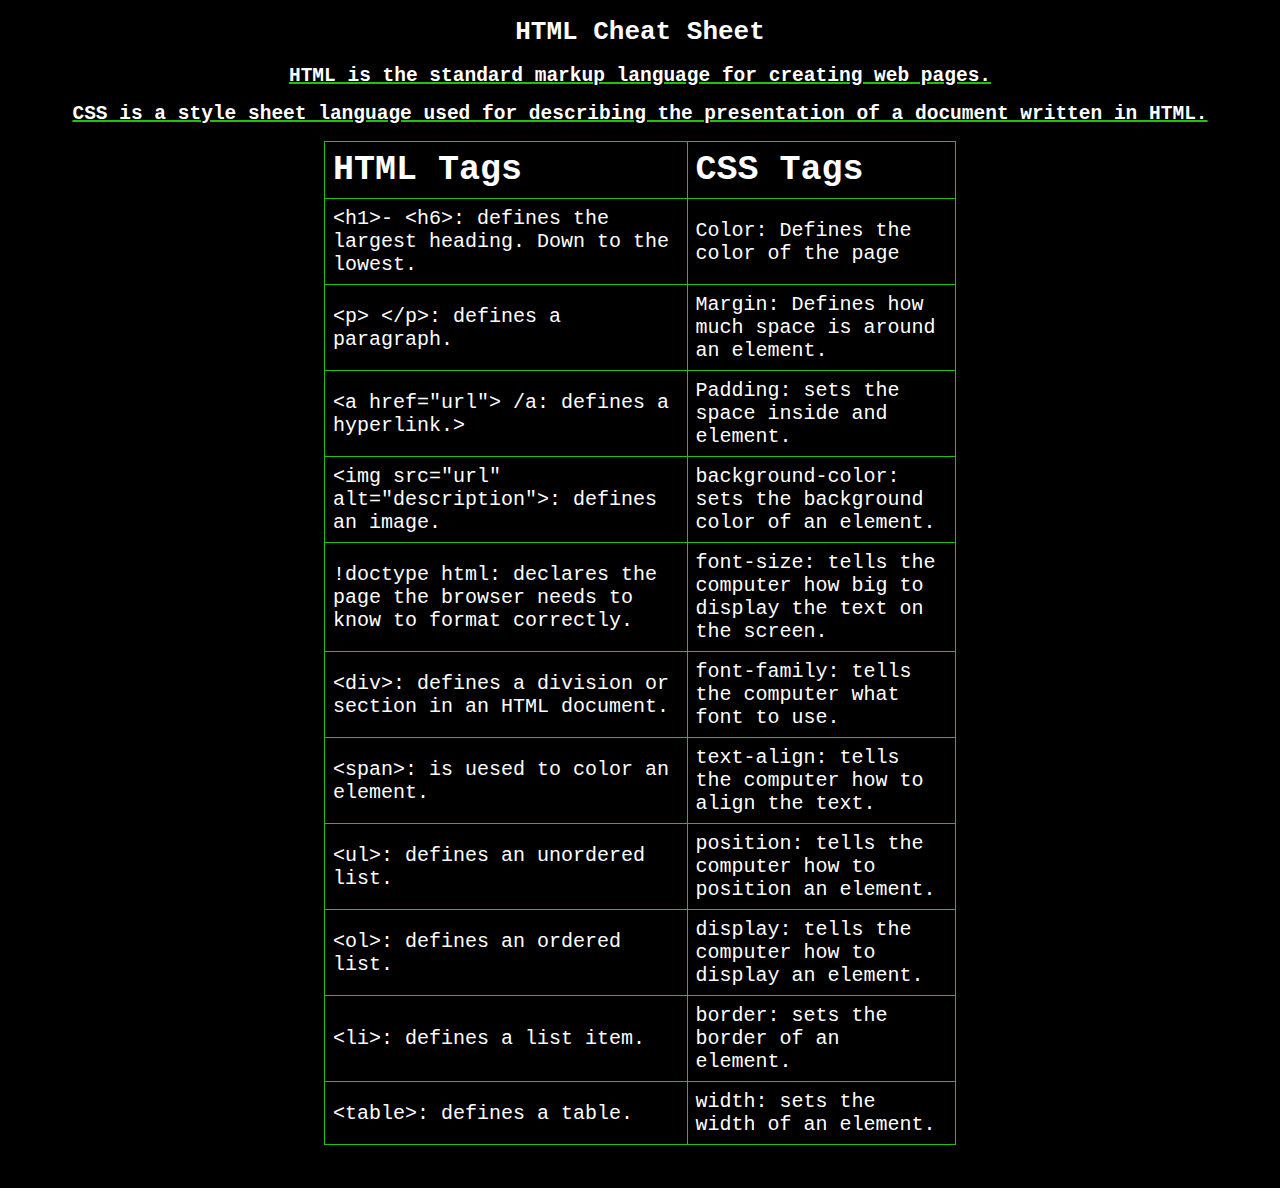
<file: Cheat-Sheat-For-HTML-CSS/index.html>
<!DOCTYPE html>
<html>
<html lang="en">
    <head>
    <link rel="stylesheet" href="resources/style.css">
      <title>Html cheat sheat</title>
    </head>
        <!-- Start of the body -->
        <body>
          <div class="top-section">
              <h1>HTML Cheat Sheet</h1>
              <h2>HTML is the standard markup language for creating web pages.</h2>
                <h2>CSS is a style sheet language used for describing the presentation of a document written in HTML.</h2>
          </div>     
                 <table>
                     <!-- beginning of the table -->
                     <thead>
                    <tr>
                         <th>HTML Tags</th>
                         <th>CSS Tags</th>
                     </tr>
                   
                </thead>
                <tbody class="table-body"><!-- beginning of the body of the table -->
                    <tr>
                        <td> &lt;h1&gt;- &lt;h6&gt;: defines the largest heading. Down to the lowest.</td>
                        <td> Color: Defines the color of the page</td>
                    </tr>
                    <tr>
                        <td> &lt;p&gt; &lt;/p&gt;: defines a paragraph.</td>
                        <td> Margin: Defines how much space is around an element.</td>
                    </tr>
                    <tr>
                        <td> &lt;a href="url"> /a: defines a hyperlink.&gt;</td>
                        <td> Padding: sets the space inside and element.</td>
                    </tr>
                    <tr>
                        <td> &lt;img src="url" alt="description"&gt;: defines an image.</td>
                        <td> background-color: sets the background color of an element.</td>
                   </tr>
                   <tr>
                          <td> !doctype html: declares the page the browser needs to know to format correctly.</td>
                          <td> font-size: tells the computer how big to display the text on the screen.</td>
                   </tr>
                     <tr>
                          <td> &lt;div&gt;: defines a division or section in an HTML document.</td>
                          <td> font-family: tells the computer what font to use.</td>
                     </tr>
                     <tr>
                            <td> &lt;span&gt;: is uesed to color an element.</td>
                            <td> text-align: tells the computer how to align the text.</td>

                     </tr>
                     <tr>
                            <td> &lt;ul&gt;: defines an unordered list.</td>
                            <td> position: tells the computer how to position an element.</td>

                     </tr>
                     <tr>
                            <td> &lt;ol&gt;: defines an ordered list.</td>
                            <td> display: tells the computer how to display an element.</td>
                     </tr>
                     <tr>
                            <td> &lt;li&gt;: defines a list item.</td>
                            <td> border: sets the border of an element.</td>
                     </tr>
                     <tr>
                            <td> &lt;table&gt;: defines a table.</td>
                            <td> width: sets the width of an element.</td>
                     </tr>
                </tbody><!-- end of the body of the table -->

                      
             </table>


        </body>
   
</html> <!--end of html -->
</file>
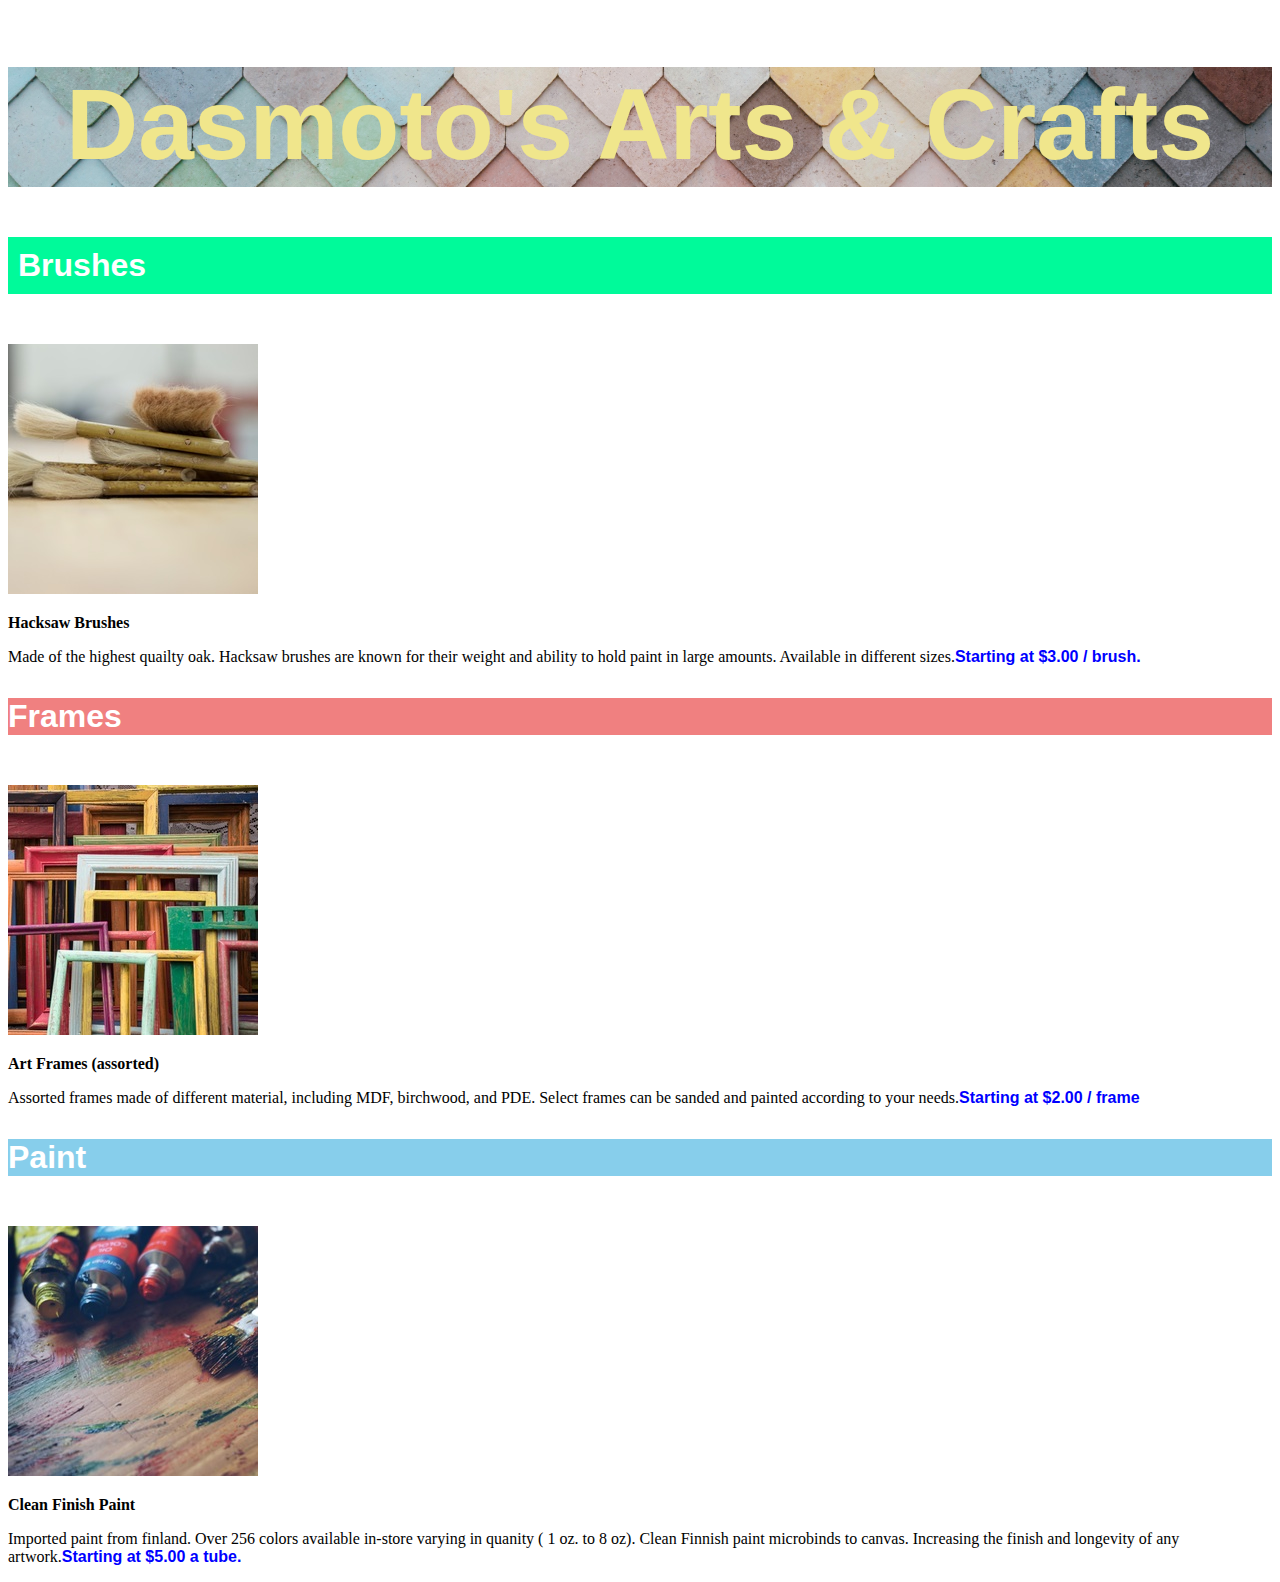
<file: Dasmoto's Arts & Crafts/index.html>
<!DOCTYPE html>
<html>
  <title>Dasmoto's Arts & Crafts</title>
<head>
  <link rel="stylesheet" type="text/css" href="resources/css/style.css">
      <body></body><div class="top-section"> <!--This is the top section of the page-->
        <H1>Dasmoto's Arts & Crafts</H1>
     </div>
         <p class="Brushes">Brushes</p> <!-- brush section; image and definition-->
           <img src="resources/images/Hacksaw.jpeg" alt="Make up brushes">
             <p><strong>Hacksaw Brushes</strong></p>
                <p>Made of the highest quailty oak. Hacksaw brushes are known for their weight and ability to hold paint in large amounts. Available in different sizes.<span class="Highlight">Starting at $3.00 / brush.</span></p>
         <p class="Frames">Frames</p> <!-- Frome section; image and definition-->
           <img src="resources/images/frames.jpeg" alt="Frames">
             <p><strong>Art Frames (assorted)</strong></p>
                <p>Assorted frames made of different material, including MDF, birchwood, and PDE. Select frames can be sanded and painted according to your needs.<span class="Highlight">Starting at $2.00 / frame</span></p>
         <p class="Paint">Paint</p> <!-- Paint section; image and definition-->
           <img src="resources/images/finnish.jpeg" alt="Paint">
             <p><strong>Clean Finish Paint</strong></p>
                <p>Imported paint from finland. Over 256 colors available in-store varying in quanity ( 1 oz. to 8 oz). Clean Finnish paint microbinds to canvas. Increasing the finish and longevity of any artwork.<span class="Highlight">Starting at $5.00 a tube.</span></p>
     </body> <!--end of body section-->
</head>
<!--end of head section-->

</html>
 <!--end of html document-->
</file>
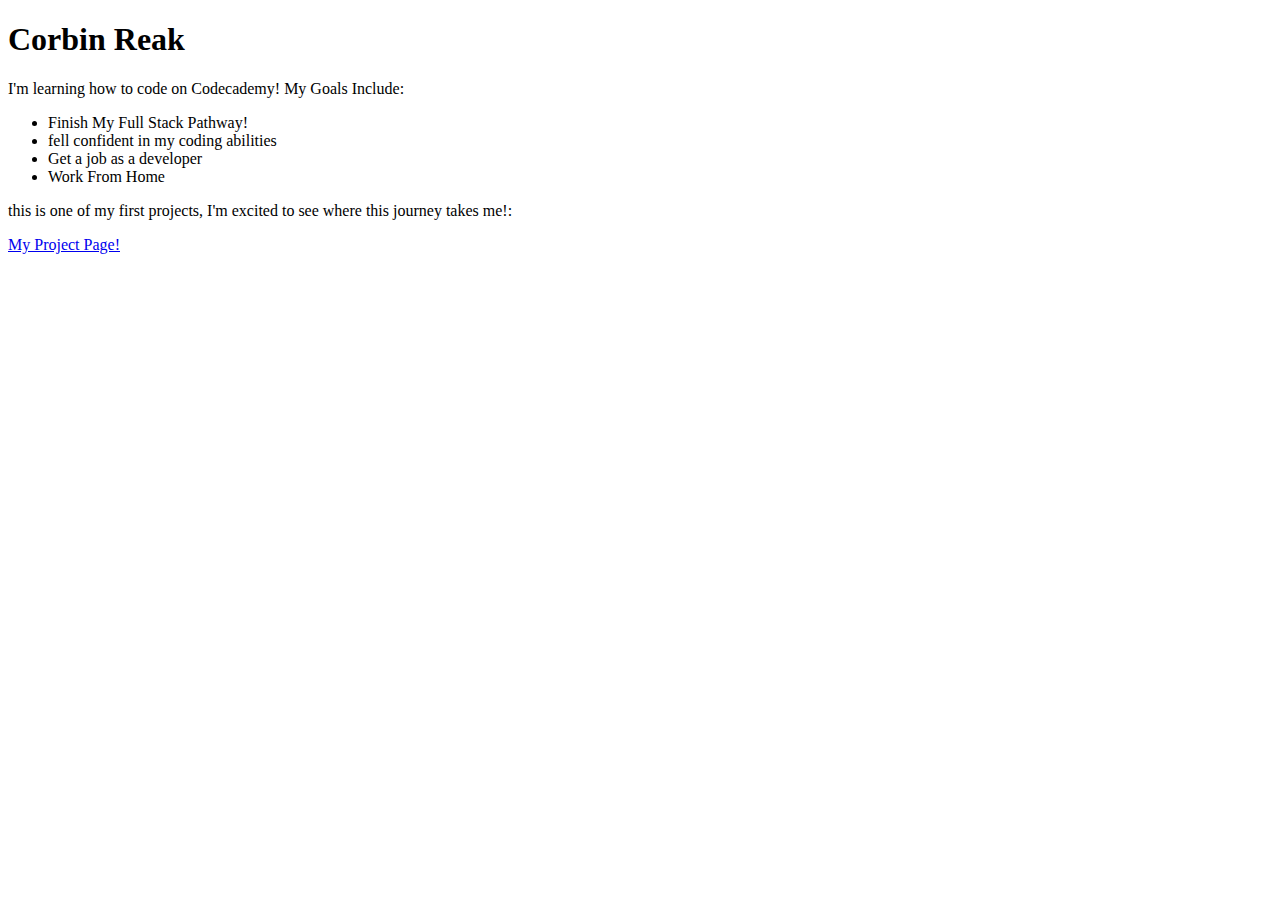
<file: DEVProjects/index.html>
<!DOCTYPE html>
<html>
    <head>
          <title>My Code Jorney With Corbin.</title>
    <link href="./resources/css" type="text/css" rel="stylesheet">
    </head>
    <body>
      <h1>Corbin Reak</h1>
      <p>I'm learning how to code on Codecademy! My Goals Include:</p>
      <ul>
        <li>Finish My Full Stack Pathway!</li>
        <li>fell confident in my coding abilities</li>
        <li>Get a job as a developer</li>
        <li>Work From Home</li>
      </ul>
      <p>this is one of my first projects, I'm excited to see where this journey takes me!:</p>
        <a href="https://www.codecademy.com/profiles/CorbinReak" target="_blank">My Project Page!</a>


    </body>
</html>
</file>
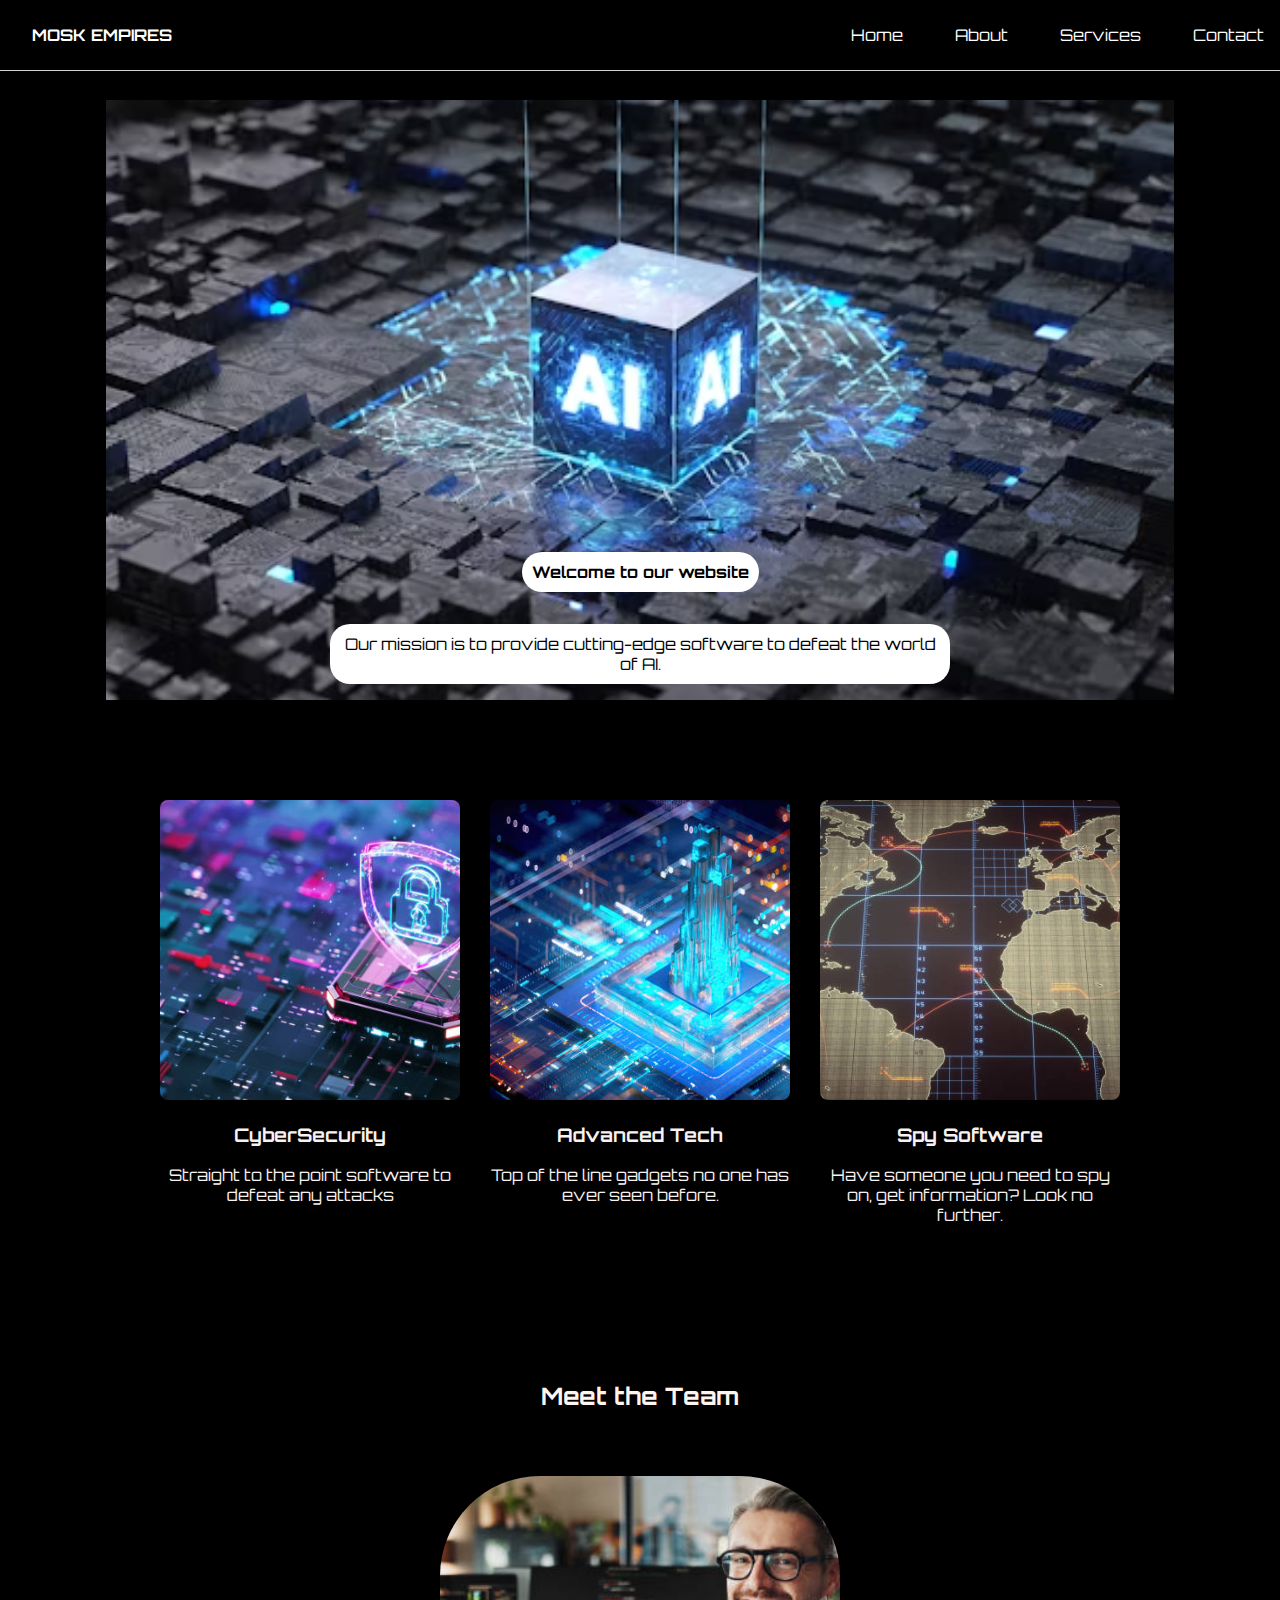
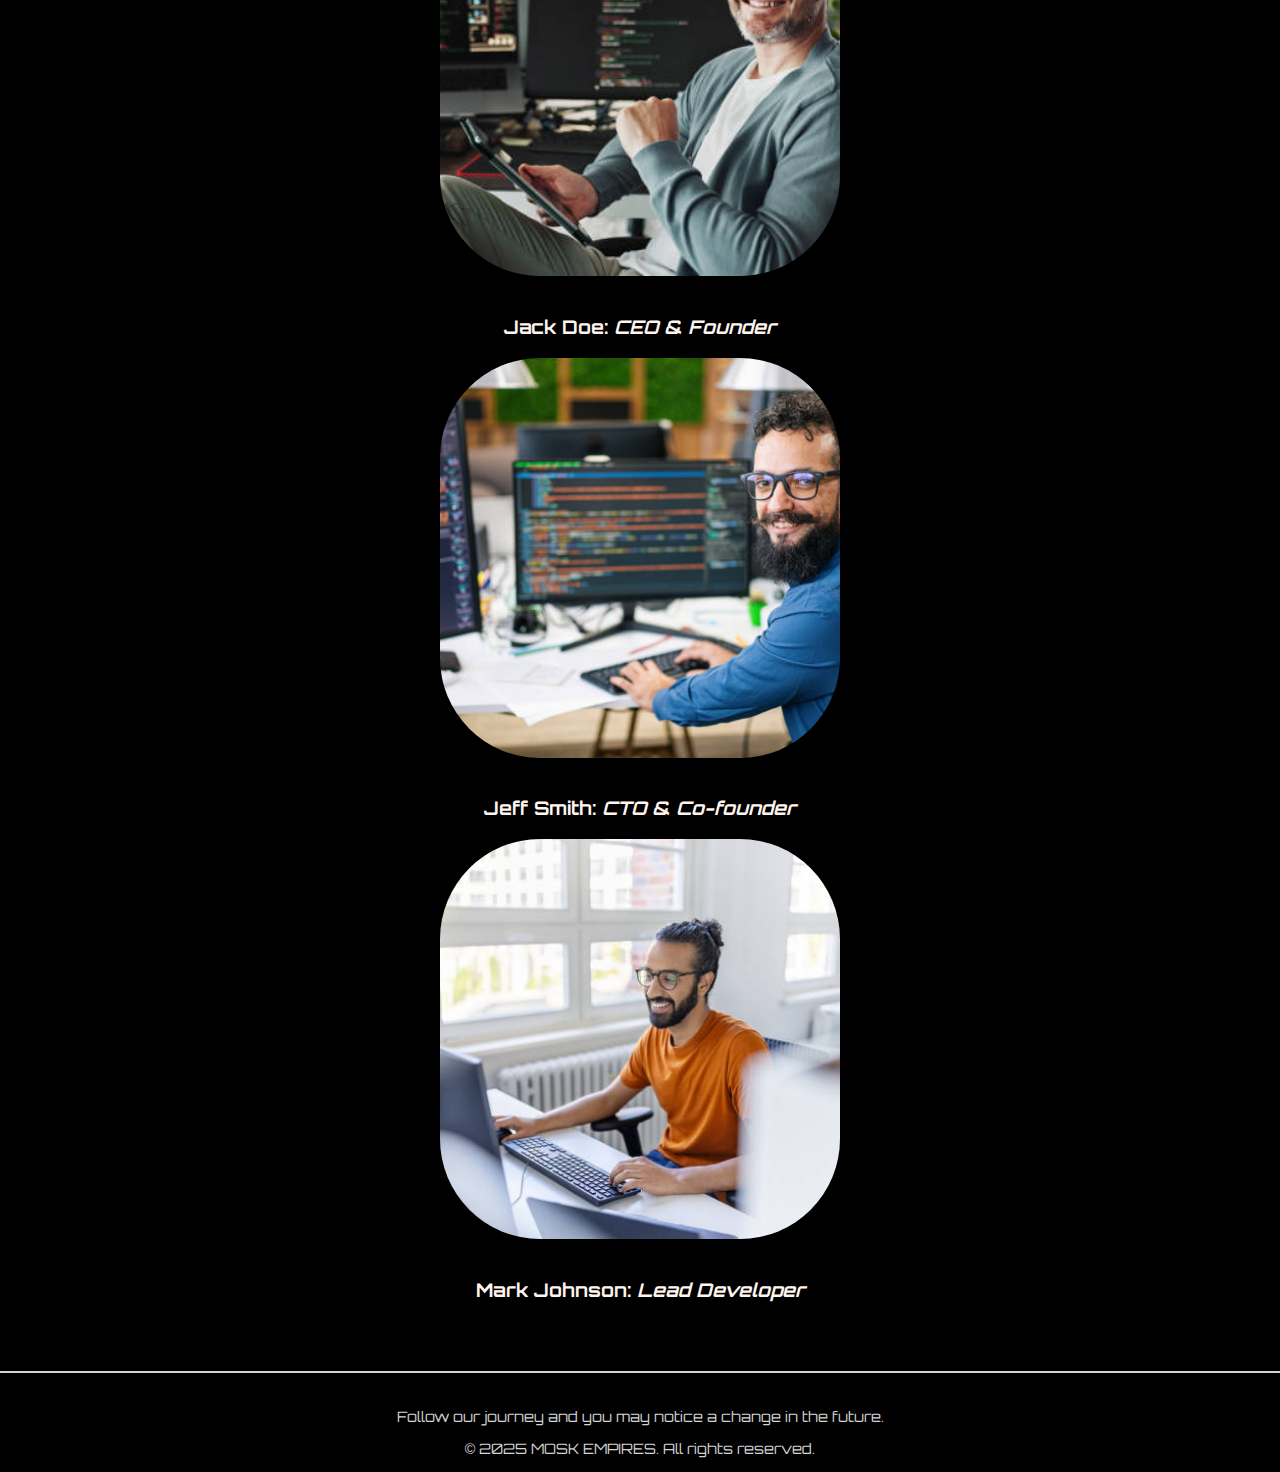
<file: FlexBox Challenge project/index.html>
<!DOCTYPE html>
<html>
  <head>
    <!-- Import Google Fonts and favicon -->
    <link rel="preconnect" href="https://fonts.googleapis.com">
    <link rel="preconnect" href="https://fonts.gstatic.com" crossorigin>
    <link href="https://fonts.googleapis.com/css2?family=Orbitron:wght@400..900&display=swap" rel="stylesheet">
    <link rel="shortcut icon" href="favicon.ico" type="image/x-icon">
    <link rel="stylesheet" href="./resources/styles.css">
  </head>

  <body>
    <!-- Header section with logo and navigation -->
    <header>
      <div class="Company-name">
        <h1>MOSK EMPIRES</h1>
      </div> 
      <nav>
        <ul>
          <li><a href="#">Home</a></li>
          <li><a href="#">About</a></li>
          <li><a href="#">Services</a></li>
          <li><a href="#">Contact</a></li>
        </ul>
      </nav>
    </header>  

    <!-- Mission statement section -->
    <div class="mission-container">
      <h2>Welcome to our website</h2>
      <p>Our mission is to provide cutting-edge software to defeat the world of AI.</p>
    </div> 

    <!-- Services section -->
    <div class="flex-container">
      <div class="flex-item">
        <img src="./resources/pictures/cybersecurity.jpg" alt="CyberSecurity">
        <h3>CyberSecurity</h3>
        <p>Straight to the point software to defeat any attacks</p>
      </div>

      <div class="flex-item">
        <img src="./resources/pictures/advanced-tech.jpg" alt="Advanced Tech">
        <h3>Advanced Tech</h3>
        <p>Top of the line gadgets no one has ever seen before.</p>
      </div>

      <div class="flex-item">
        <img src="./resources/pictures/spy-software.jpg" alt="Spy Software">
        <h3>Spy Software</h3>
        <p>Have someone you need to spy on, get information? Look no further.</p>
      </div>
    </div>


    <!-- Individual team members -->
    <div class="Team">
      <h2>Meet the Team</h2>
      <div class="team-members">
        <div class="team-member">
          <img src="./resources/pictures/jack-team-memeber.jpg" alt="Team Member 1">
          <h3>Jack Doe: <em>CEO & Founder</em></h3>
        </div>
        <div class="team-member">
          <img src="./resources/pictures/jeff-team-member.jpg" alt="Team Member 2">
          <h3>Jeff Smith: <em>CTO & Co-founder</em></h3>
        </div>
        <div class="team-member">
          <img src="./resources/pictures/mark-team-member.jpg" alt="Team Member 3">
          <h3>Mark Johnson: <em>Lead Developer</em></h3>
        </div>
      </div>
    </div>
    

    <!-- Footer section -->
    <footer>
      <div class="footer">
        <p>Follow our journey and you may notice a change in the future.</p>
        <div class="copyright">
          <p>&copy; 2025 MOSK EMPIRES. All rights reserved.</p>
        </div>
      </div>
    </footer>

  </body>
</html>
</file>
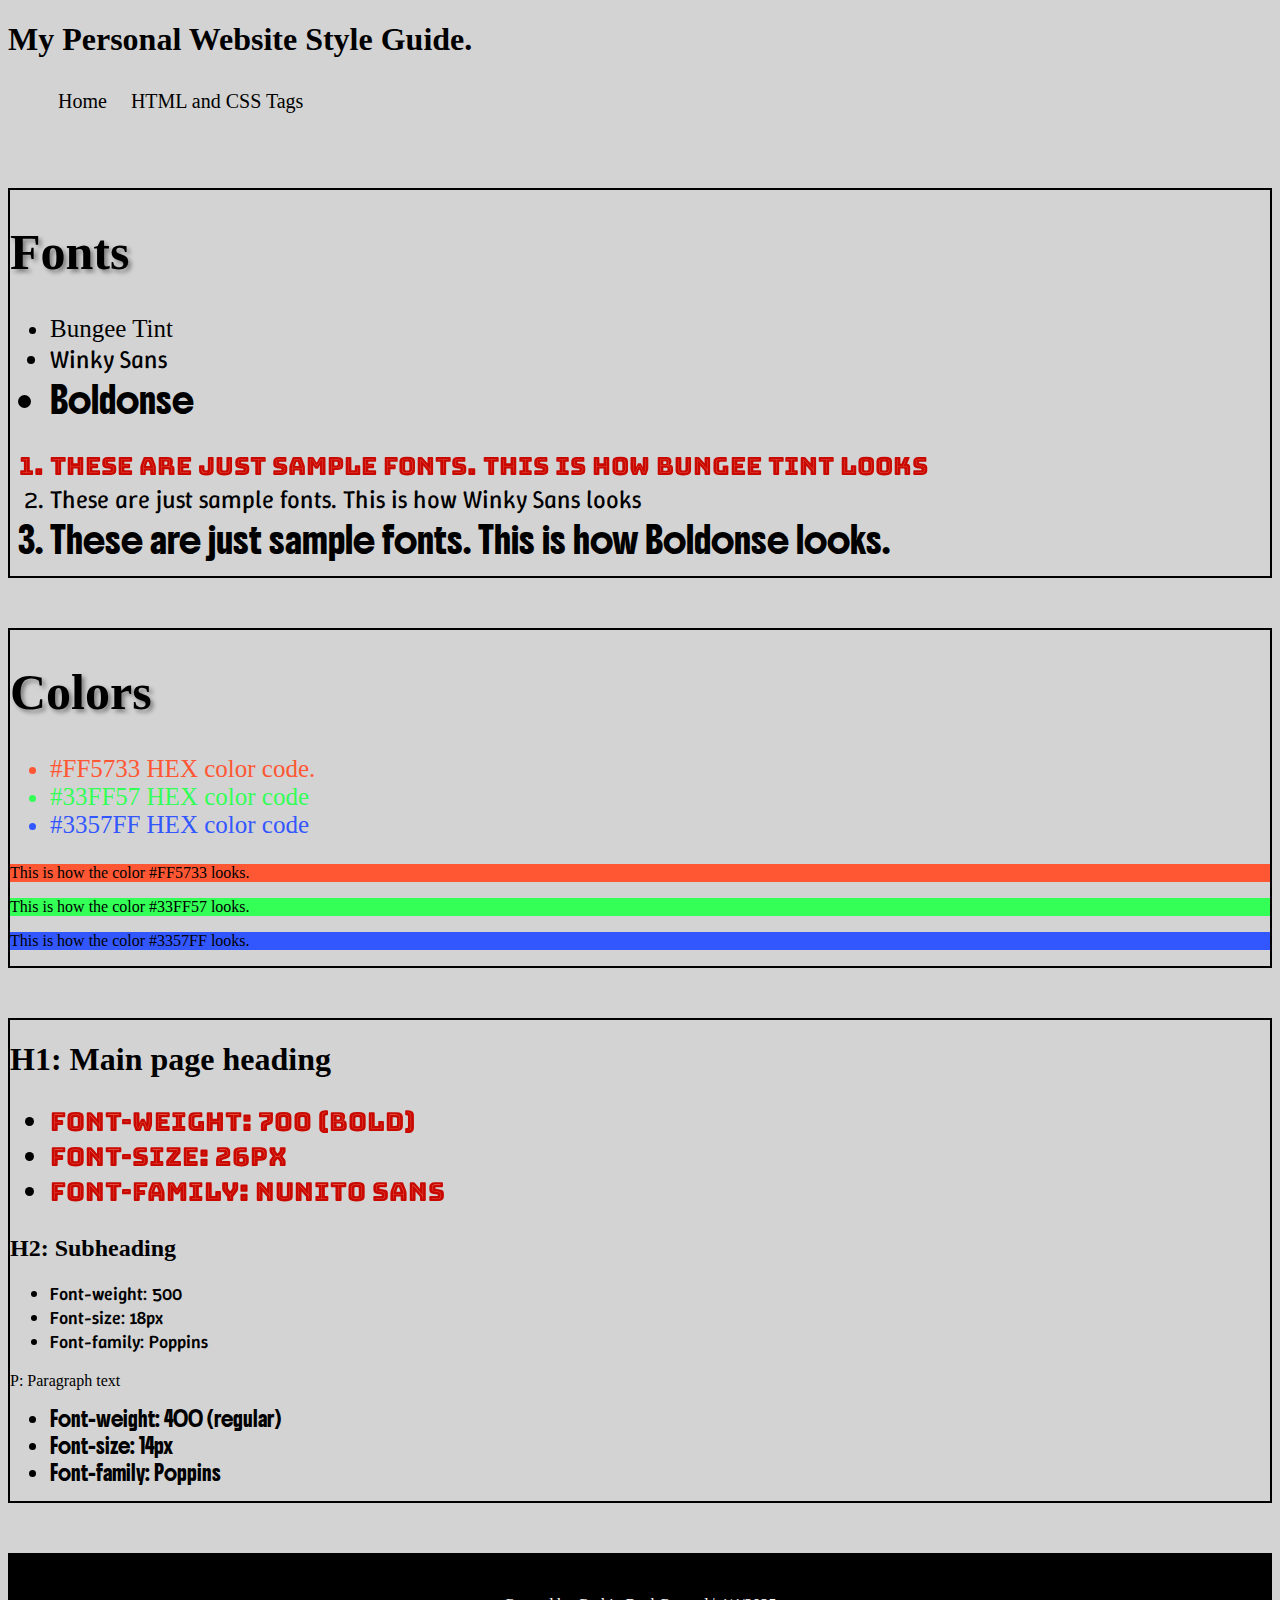
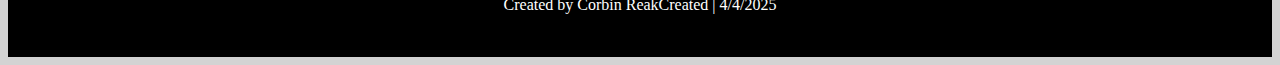
<file: Website-Stlye-Guide/starting/index.html>
<!DOCTYPE html>
<html>
<head> 
    <!-- This is the head section of the HTML document. It contains meta-information about the document. -->
    <title>My website style guide</title>  <!-- The title of the website, displayed on the browser tab. -->
    
    <!-- Link to an external CSS file for styling -->
    <link rel="stylesheet" href="resources/style.css">  
    
    <!-- Link to Google Fonts for custom fonts -->
    <link href="https://fonts.googleapis.com/css2?family=Bungee+Tint&family=Winky+Sans:ital,wght@0,300..900;1,300..900&family=Boldonse&display=swap" rel="stylesheet">
</head>

<body>
    <!-- Main header of the webpage -->
    <h1><strong>My Personal Website Style Guide.</strong></h1>
    
    <!-- Navigation section for breadcrumb links -->
    <nav class="breadcrumb">
        <ol>
            <li><a href="#">Home</a></li>  <!-- Link to home page -->
            <li><a href="HTML-CSS-Tags.html">HTML and CSS Tags</a></li>  <!-- Link to another page for HTML and CSS Tags -->
        </ol>
    </nav> 

    <!-- Top section describing fonts used in the style guide -->
    <div class="top-section">
        <h1 class="font-title">Fonts</h1>
        
        <!-- Unordered list of font names -->
        <ul>
            <li class="Font1">Bungee Tint</li>
            <li class="font2">Winky Sans</li>
            <li class="font3">Boldonse</li>   
        </ul>
        
        <!-- Ordered list explaining what each font looks like -->
        <ol>
            <li class="font1">These are just sample fonts. This is how Bungee Tint looks</li>  
            <li class="font2">These are just sample fonts. This is how Winky Sans looks</li>
            <li class="font3">These are just sample fonts. This is how Boldonse looks.</li>
        </ol>           
    </div>  

    <!-- Section describing the color palette -->
    <div class="color-section">
        <h1 class="color-title">Colors</h1>
        
        <!-- Unordered list of HEX color codes -->
        <ul>
            <li class="color1">#FF5733 HEX color code.</li>
            <li class="color2">#33FF57 HEX color code</li>
            <li class="color3">#3357FF HEX color code</li>
        </ul>  

        <!-- Paragraphs showing how each color appears on the screen -->
        <p class="text-color1">This is how the color #FF5733 looks.</p>  
        <p class="text-color2">This is how the color #33FF57 looks.</p>
        <p class="text-color3">This is how the color #3357FF looks.</p>
    </div>

    <!-- Section for font styles applied to different headings and paragraphs -->
    <div class="font-style-section">
        <h1 class="fontstyling">H1: Main page heading</h1>
        
        <!-- Unordered list detailing font style for H1 headings -->
        <ul class="h1-style">
            <li>Font-weight: 700 (bold)</li>
            <li>Font-size: 26px</li>
            <li>Font-family: Nunito Sans</li>
        </ul>

        <!-- H2 Subheading Section -->
        <h2>H2: Subheading</h2>
        
        <!-- Unordered list detailing font style for H2 headings -->
        <ul class="h2-style">
            <li>Font-weight: 500</li>
            <li>Font-size: 18px</li>
            <li>Font-family: Poppins</li>
        </ul>

        <!-- Paragraph Section -->
        <p>P: Paragraph text</p>
        
        <!-- Unordered list detailing font style for Paragraphs -->
        <ul class="p-style">
            <li>Font-weight: 400 (regular)</li>
            <li>Font-size: 14px</li>
            <li>Font-family: Poppins</li>
        </ul>
    </div>

</body>

<!-- Footer section of the page -->
<footer>
    <div class="footer-section">
        <p>Created by Corbin Reak</p>  <!-- Creator's name -->
        <p>Created | 4/4/2025 </p>  <!-- Creation date -->
    </div>
</footer>

</html>
</file>
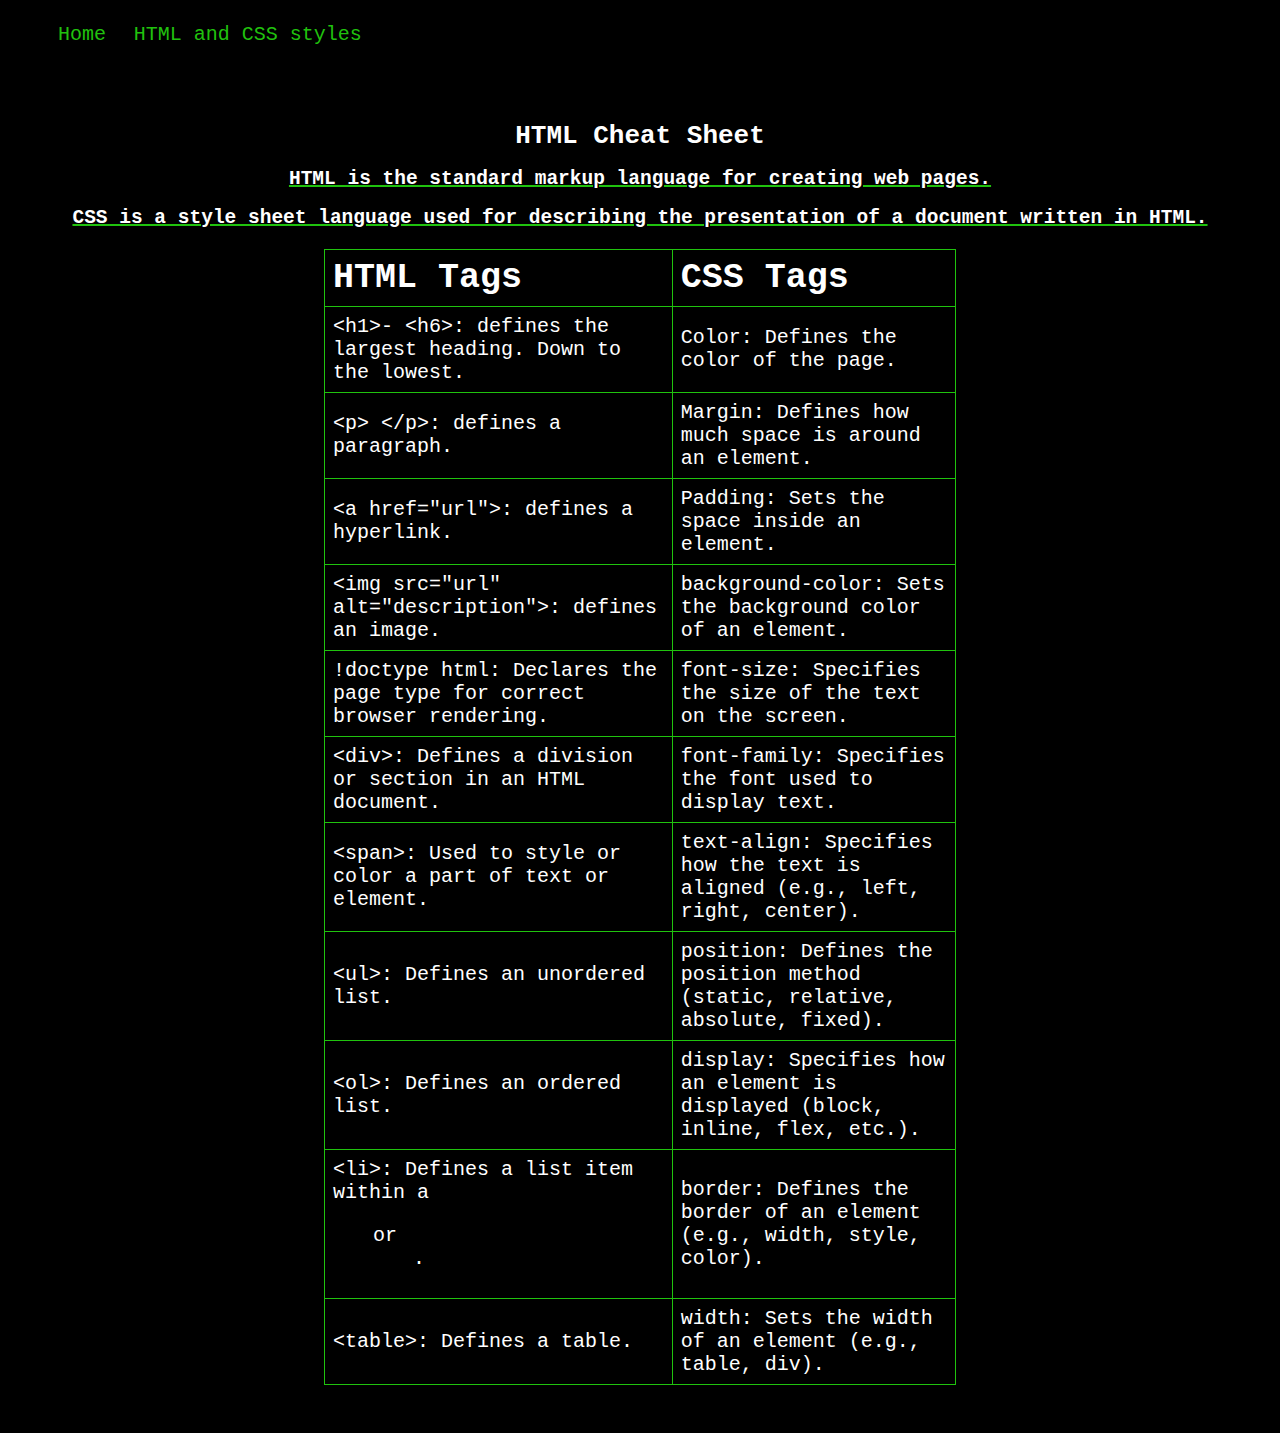
<file: Website-Stlye-Guide/starting/HTML-CSS-Tags.html>
<!DOCTYPE html>
<html lang="en"> <!-- Specifies the language of the document (English) -->

    <head>
        <!-- Head section for metadata and linking external resources -->
        <link rel="stylesheet" href="resources-HTML/styles.css"> <!-- Link to an external CSS file for styling -->
        <title>Html Cheat Sheet</title> <!-- The title displayed on the browser tab -->
    </head>

    <!-- Start of the body -->
    <body>

        <!-- Navigation section for breadcrumb links -->
        <nav>
            <ul class="breadcrumb"> <!-- Unordered list for the breadcrumb navigation -->
                <li>
                    <a href="index.html">Home</a> <!-- Link to the homepage -->
                </li>
                <li>
                    <a href="#">HTML and CSS styles</a> <!-- Current page, no link -->
                </li>
            </ul>
        </nav> 

        <!-- Main content section of the page -->
        <div class="top-section">
            <h1>HTML Cheat Sheet</h1> <!-- Main heading -->
            <h2>HTML is the standard markup language for creating web pages.</h2> <!-- Subheading explaining HTML -->
            <h2>CSS is a style sheet language used for describing the presentation of a document written in HTML.</h2> <!-- Subheading explaining CSS -->
        </div>     

        <!-- Table displaying the HTML and CSS tags cheat sheet -->
        <table>
            <!-- Beginning of the table -->
            <thead>
                <tr>
                    <th>HTML Tags</th> <!-- Column header for HTML tags -->
                    <th>CSS Tags</th> <!-- Column header for CSS tags -->
                </tr>
            </thead>

            <tbody class="table-body">
                <!-- Beginning of the body of the table -->

                <!-- Row 1: HTML <h1>-<h6> and CSS Color -->
                <tr>
                    <td> &lt;h1&gt;- &lt;h6&gt;: defines the largest heading. Down to the lowest.</td>
                    <td> Color: Defines the color of the page.</td>
                </tr>

                <!-- Row 2: HTML <p> and CSS Margin -->
                <tr>
                    <td> &lt;p&gt; &lt;/p&gt;: defines a paragraph.</td>
                    <td> Margin: Defines how much space is around an element.</td>
                </tr>

                <!-- Row 3: HTML <a href> and CSS Padding -->
                <tr>
                    <td> &lt;a href="url"&gt;: defines a hyperlink.</td>
                    <td> Padding: Sets the space inside an element.</td>
                </tr>

                <!-- Row 4: HTML <img> and CSS background-color -->
                <tr>
                    <td> &lt;img src="url" alt="description"&gt;: defines an image.</td>
                    <td> background-color: Sets the background color of an element.</td>
                </tr>

                <!-- Row 5: HTML !doctype and CSS font-size -->
                <tr>
                    <td> !doctype html: Declares the page type for correct browser rendering.</td>
                    <td> font-size: Specifies the size of the text on the screen.</td>
                </tr>

                <!-- Row 6: HTML <div> and CSS font-family -->
                <tr>
                    <td> &lt;div&gt;: Defines a division or section in an HTML document.</td>
                    <td> font-family: Specifies the font used to display text.</td>
                </tr>

                <!-- Row 7: HTML <span> and CSS text-align -->
                <tr>
                    <td> &lt;span&gt;: Used to style or color a part of text or element.</td>
                    <td> text-align: Specifies how the text is aligned (e.g., left, right, center).</td>
                </tr>

                <!-- Row 8: HTML <ul> and CSS position -->
                <tr>
                    <td> &lt;ul&gt;: Defines an unordered list.</td>
                    <td> position: Defines the position method (static, relative, absolute, fixed).</td>
                </tr>

                <!-- Row 9: HTML <ol> and CSS display -->
                <tr>
                    <td> &lt;ol&gt;: Defines an ordered list.</td>
                    <td> display: Specifies how an element is displayed (block, inline, flex, etc.).</td>
                </tr>

                <!-- Row 10: HTML <li> and CSS border -->
                <tr>
                    <td> &lt;li&gt;: Defines a list item within a <ul> or <ol>.</td>
                    <td> border: Defines the border of an element (e.g., width, style, color).</td>
                </tr>

                <!-- Row 11: HTML <table> and CSS width -->
                <tr>
                    <td> &lt;table&gt;: Defines a table.</td>
                    <td> width: Sets the width of an element (e.g., table, div).</td>
                </tr>

            </tbody>
            <!-- End of the body of the table -->
        </table>

    </body>
    <!-- End of body section -->

</html> <!-- End of HTML document -->
</file>
<file: Cheat-Sheat-For-HTML-CSS/resources/style.css>
html {
    font-family: monospace;
   background-color: black;
   color: white;
}


.top-section {
    text-align: center;;
    margin-bottom: auto;
}

.table-body {
    margin-top: auto;
    font-size: 20px;
}

table {
    border-collapse: collapse;
    width: 50%;
    /* Set the width of the table to 50% of its container */
    margin: 0px auto;
    /* Center the table horizontally */
    font-size: 35px;



}
th, td {
    border: 1px solid rgb(32,194,14);
    padding: 8px;
    text-align: left;
}


h2 {
    text-decoration: underline;
    text-decoration-color: rgb(32,194,14);
    text-decoration-thickness: 2px;
}
</file>
<file: Dasmoto's Arts & Crafts/resources/css/style.css>
.top-section {
    background-image: url("../images/Scales.jpeg");
    background-size: cover;
    font-size: 50px;
    background-position: center;
    text-align: center;
    color: khaki;
    font-family: Helvetica;
    font-weight: bold;
    height: 120px;
}

.Brushes {
     background-color: mediumspringgreen;
     font-family: Helvetica;
     font-weight: bold;
     margin-bottom: 50px;
     padding: 10px;
     text-align: left;
     margin-top: 50px;
     color: white;
     font-size: 32px;


}

.Frames {
    background-color: lightcoral;
    font-family: Helvetica;
    font-weight: bold;
    font-size: 32px;
    color: white;
    margin-bottom: 50px;

}

.Paint {
    background-color: skyblue;
    font-family: Helvetica;
    font-weight: bold;
    color: white;
    font-size: 32px;
    margin-bottom: 50px;
}

.Highlight {
    color: blue;
    font-weight: bold;
    font-family: Helvetica;
}
</file>
<file: FlexBox Challenge project/resources/styles.css>
/* Global Styles */
html, body {
    margin: 0;
    padding: 0;
    font-size: 16px;
    background-color: black;
    color: white;
    font-family: "Orbitron", sans-serif;
}

/* Header Styles */
header {
    display: flex;
    align-items: center;
    justify-content: space-between;
    width: 100%;
    padding: 0 2rem;
    background-color: black;
    position: fixed;
    z-index: 1000;
    top: 0;
    height: 70px;
    border-bottom: 1px solid lightgray;
}

/* Company Name inside Header */
header .Company-name h1 {
    color: white;
    font-size: 1rem;
    text-align: center;
}

/* Navigation Menu */
header nav ul {
    list-style: none;
    display: flex;
    gap: 20px;
    margin: 0;
    padding: 0 2rem 0 0;
}

/* Navigation Links */
header nav ul li a {
    color: white;
    text-decoration: none;
    padding: 0.5rem 1rem;
    display: block;
}

/* Navigation Link Hover Effect */
header nav ul li a:hover {
    background-color: white;
    color: black;
    border-radius: 5px;
}

/* Mission Section */
.mission-container {
    margin-top: 100px;
    background-image: url(./pictures/ai-picture.avif);
    border-radius: 20px;
    background-size: contain;
    background-position: center;
    background-repeat: no-repeat;
    min-height: 350px;
    height: 600px;
    width: 100%;
    display: flex;
    flex-direction: column;
    justify-content: flex-end;
    align-items: center;
    text-align: center;
    position: relative;
    box-sizing: border-box;
}

/* Mission Heading and Paragraph */
.mission-container h2, 
.mission-container p {
    display: block;
    font-size: 1rem;
    text-align: center;
    background-color: white;
    color: black;
    margin-bottom: 1rem;
    padding: 10px;
    border-radius: 20px;
    max-width: 600px;
}

/* Services Section (Flex Container) */
.flex-container {
    max-width: 1000px;
    margin: 0 auto;
    text-align: center;
    padding: 100px 20px;
    display: flex;
    flex-wrap: wrap;
    justify-content: space-between;
    gap: 20px;
    box-sizing: border-box;
    border-radius: 20px;
}

/* Individual Service Item */
.flex-container .flex-item {
    flex: 1 1 300px;
    max-width: 300px;
    box-sizing: border-box;
    text-align: center;
    color: #f9f1f1;
}

/* Service Item Images */
.flex-container .flex-item img {
    width: 100%;
    height: 300px;
    object-fit: cover;
    border-radius: 8px;
}

/* Team Section */
.Team {
    display: flex;
    flex-direction: column;
    align-items: center;
    gap: 45px;
    color: seashell;
    margin-top: 20px;
}

/* Team Member Cards */
.team-member {
    display: flex;
    flex-direction: column;
    align-items: center;
    gap: 20px;
    text-align: center;
}

/* Team Member Images */
.team-member img {
    width: 400px;
    height: 400px;
    object-fit: cover;
    border-radius: 25%;
}

/* Footer Section */
footer {
    width: 100%;
    border-top: 2px solid lightgray;
    padding-top: 20px;
    margin-top: 50px;
}

/* Footer Text */
footer .footer p {
    text-align: center;
    color: lightgray;
    font-size: 0.9rem;
}
</file>
<file: Website-Stlye-Guide/starting/resources/style.css>
/* Global background color for the entire page */
html { 
    background-color: lightgrey;
}

/* Breadcrumb navigation style */
.breadcrumb {
    border: none; /* Removes any border */
    margin-bottom: 75px; /* Adds space below the breadcrumb */
}

/* Style for individual list items within the breadcrumb */
.breadcrumb li {
    display: inline-block; /* Displays breadcrumb items in a horizontal line */
    margin-top: 10px; /* Adds space above each breadcrumb item */
    position: relative; /* Allows for positioning adjustments */
}

/* Style for links in the breadcrumb */
.breadcrumb a {
    text-decoration: none; /* Removes underline from links */
    color: black; /* Sets the color of the links to black */
    font-size: 20px; /* Sets the font size of the links */
    padding: 0 10px; /* Adds padding inside the links for spacing */
    position: relative; /* Allows for positioning adjustments */
    top: 0;
    left: 0;
    width: 100%; /* Makes the link span the full width of the parent container */
}

/* Hover effect for links in the breadcrumb */
.breadcrumb a:hover {
    color: rgb(32,194,14); /* Changes link color on hover */
    text-decoration: underline; /* Adds underline on hover */
}

/* Style for the top section containing headings */
.top-section {
    font-weight: normal; /* Makes text weight normal */
    font-size: 12px; /* Sets the font size to 12px */
    border: 2px solid black; /* Adds a black border around the section */
    margin-bottom: 50px; /* Adds space below the section */
    margin-top: 50px; /* Adds space above the section */
}

/* Font style for elements with class "font-title" or "color-title" */
.font-title, .color-title {
    text-decoration: italic; /* Makes the text italic */
    text-shadow: 3px 3px 4px gray; /* Adds a gray shadow behind the text */
    font-size: 50px; /* Sets the font size to 50px */
}

/* Style for unordered lists (ul) */
ul {
    text-shadow: none; /* Removes any text shadow from list items */
    font-size: 25px; /* Sets the font size of the list items */
}

/* Font families for custom fonts */
.font1 {
    font-size: 25px; /* Sets font size to 50px */
    font-family: "Bungee Tint", sans-serif; /* Applies the "Bungee Tint" font */
}

.font2 {
    font-size: 25px; /* Sets font size to 50px */
    font-family: "Winky Sans", sans-serif; /* Applies the "Winky Sans" font */
}

.font3 {
    font-size: 25px; /* Sets font size to 50px */
    font-family: "Boldonse", system-ui; /* Applies the "Boldonse" font */
}

/* Section style for the color section */
.color-section {
    border: 2px solid black; /* Adds a black border around the section */
    margin-bottom: 50px; /* Adds space below the section */
}

/* Specific colors for different color classes */
.color1 {
    color: #ff5733; /* Sets the text color to a red-orange */
}

.color2 {
    color: #33ff57; /* Sets the text color to a greenish color */
}

.color3 {
    color: #3357ff; /* Sets the text color to a blue color */
}

/* Background color and text color for specific text classes */
.text-color1 {
    background-color: #ff5733; /* Sets background to red-orange */
    color: black; /* Sets text color to black */
}

.text-color2 {
    background-color: #33ff57; /* Sets background to greenish */
    color: black; /* Sets text color to black */
}

.text-color3 {
    background-color: #3357ff; /* Sets background to blue */
    color: black; /* Sets text color to black */
}

/* Style for <h1> tags */
.h1-style {
    font-weight: 700; /* Makes the font bold */
    font-size: 26px; /* Sets font size to 26px */
    font-family: "Bungee Tint", sans-serif; /* Applies the "Bungee Tint" font */
}

/* Style for <h2> tags */
.h2-style {
    font-weight: 500; /* Sets font weight to medium */
    font-size: 18px; /* Sets font size to 18px */
    font-family: "Winky Sans", sans-serif; /* Applies the "Winky Sans" font */
}

/* Style for <p> (paragraph) tags */
.p-style {
    font-weight: 400; /* Sets font weight to normal */
    font-size: 14px; /* Sets font size to 14px */
    font-family: "Boldonse", system-ui; /* Applies the "Boldonse" font */
}

/* Section style for the font style section */
.font-style-section {
    border: 2px solid black; /* Adds a black border around the section */
    margin-bottom: 50px; /* Adds space below the section */
}

/* Footer section style */
.footer-section {
    border: 2px solid black; /* Adds a black border around the footer */
    background-color: black; /* Sets the background to black */
    color: white; /* Sets the text color to white */
    display: flex; /* Uses flexbox layout */
    justify-content: center; /* Centers the footer content horizontally */
    align-items: center; /* Centers the footer content vertically */
    height: 100px; /* Sets the height of the footer */
}
</file>
<file: Website-Stlye-Guide/starting/resources-HTML/styles.css>
/* General styles for the whole HTML document */
html {
    font-family: monospace; /* Use monospace font for the whole document */
    background-color: black; /* Set background color to black */
    color: white; /* Set text color to white for contrast */
}

/* Styling for the top section */
.top-section {
    text-align: center; /* Center the content horizontally */
    margin-bottom: 20px; /* Add space below the section */
}

/* Styling for the table body */
.table-body {
    margin-top: 20px; /* Add space above the table */
    font-size: 20px; /* Set font size for table body */
}

/* Styling for the table */
table {
    border-collapse: collapse; /* Collapse borders into a single border */
    width: 50%; /* Set the table width to 50% of its container */
    margin: 0px auto; /* Center the table horizontally */
    font-size: 35px; /* Set the font size for table text */
}

/* Styling for table headers and data cells */
th, td {
    border: 1px solid rgb(32, 194, 14); /* Green border for table cells */
    padding: 8px; /* Add padding inside table cells */
    text-align: left; /* Align text to the left inside cells */
}

/* Styling for <h2> elements (subheadings) */
h2 {
    text-decoration: underline; /* Underline the <h2> text */
    text-decoration-color: rgb(32, 194, 14); /* Set underline color to green */
    text-decoration-thickness: 2px; /* Set thickness of underline */
}

/* Styling for breadcrumb navigation */
.breadcrumb {
    border: none; /* Remove default border from breadcrumb */
    margin-bottom: 75px; /* Add space below the breadcrumb */
}

/* Styling for breadcrumb list items */
.breadcrumb li {
    display: inline-block; /* Display breadcrumb items in a horizontal line */
    margin-top: 10px; /* Add top margin to each breadcrumb item */
    position: relative; /* Allow positioning adjustments if needed */
}

/* Styling for breadcrumb links */
.breadcrumb a {
    text-decoration: none; /* Remove underline from links */
    color: rgb(32, 194, 14); /* Set link color to green */
    font-size: 20px; /* Set font size for breadcrumb links */
    padding: 0 10px; /* Add horizontal padding around the links */
    position: relative; /* Allow positioning adjustments if needed */
    top: 0; /* No vertical shift */
    left: 0; /* No horizontal shift */
}

/* Styling for breadcrumb links on hover */
.breadcrumb a:hover {
    color: rgb(32, 194, 14); /* Keep link color green on hover */
    text-decoration: underline; /* Add underline when hovering over link */
}
</file>
